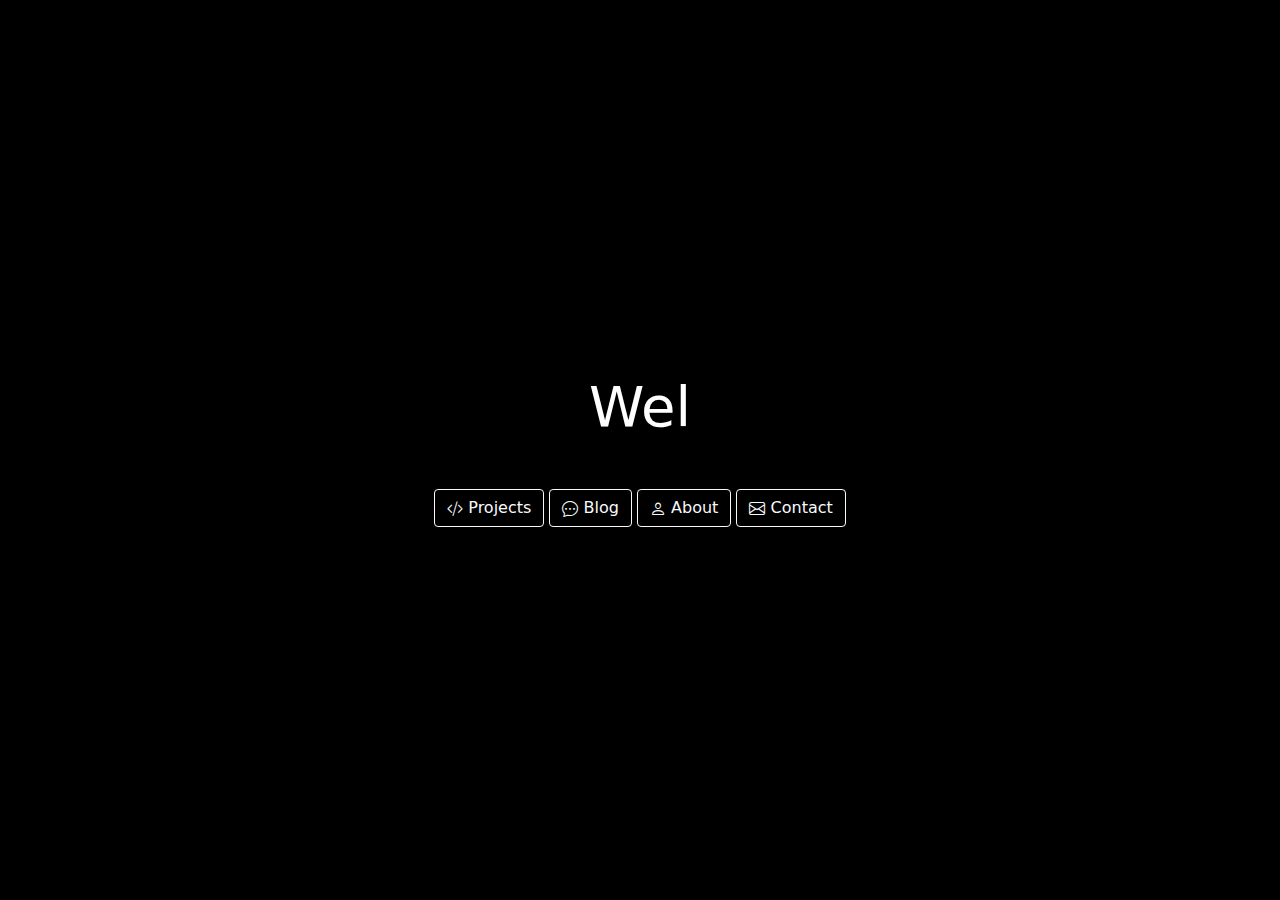
<file: index.html>
<html>
	<head>
		<title> Roy Perez </title>
		<link rel="icon" href="assets/favicon.png"/>

		<!-- Reuired meta tags -->
		<meta charset="utf-8">
		<meta name="viewport" content="width=device-width, initial-scale=1">

		<!-- CSS Style Sheet-->
		<link href='styles/stylesheet.css' rel="stylesheet">
		
		<!-- Bootstrap CSS -->
		<link rel="stylesheet" href="styles/bootstrap.min.css">
		<link rel="stylesheet" href="styles/bootstrap-icons.css">
	</head>
	<body>
		<!-- Background Color-->
		<div class="background-color">
		<!--Landing Page-->
		<div class="position-relative text-white container text-center h-100 d-flex flex-column justify-content-center">
			<h1 class="display-4 mb-5 mt-5 mx-5" id="text"></h1>
			<div class="fade-in mb-5">
				<button class="btn btn-outline-light" type="button" onclick="document.location='projects.html'">
					<i class="bi bi-code-slash"></i> Projects
				</button>
				<button class="btn btn-outline-light"  type="button" onclick="document.location='blog.html'">
					<i class="bi bi-chat-dots"></i> Blog
				</button>
				<button class="btn btn-outline-light"  type="button" onclick="document.location='about.html'">
					<i class="bi bi-person"></i> About
				</button>
				<button class="btn btn-outline-light"  type="button" onclick="document.location='contact.html'">
					<i class="bi bi-envelope"></i> Contact
				</button>
			</div>
		</div>
		</div>
		<!-- Bootstrap Bundle with Popper -->
		<script src="scripts/bootstrap.bundle.min.js"></script>
		<script src="scripts/textWriter.js"></script>
	</body>
</html>
</file>
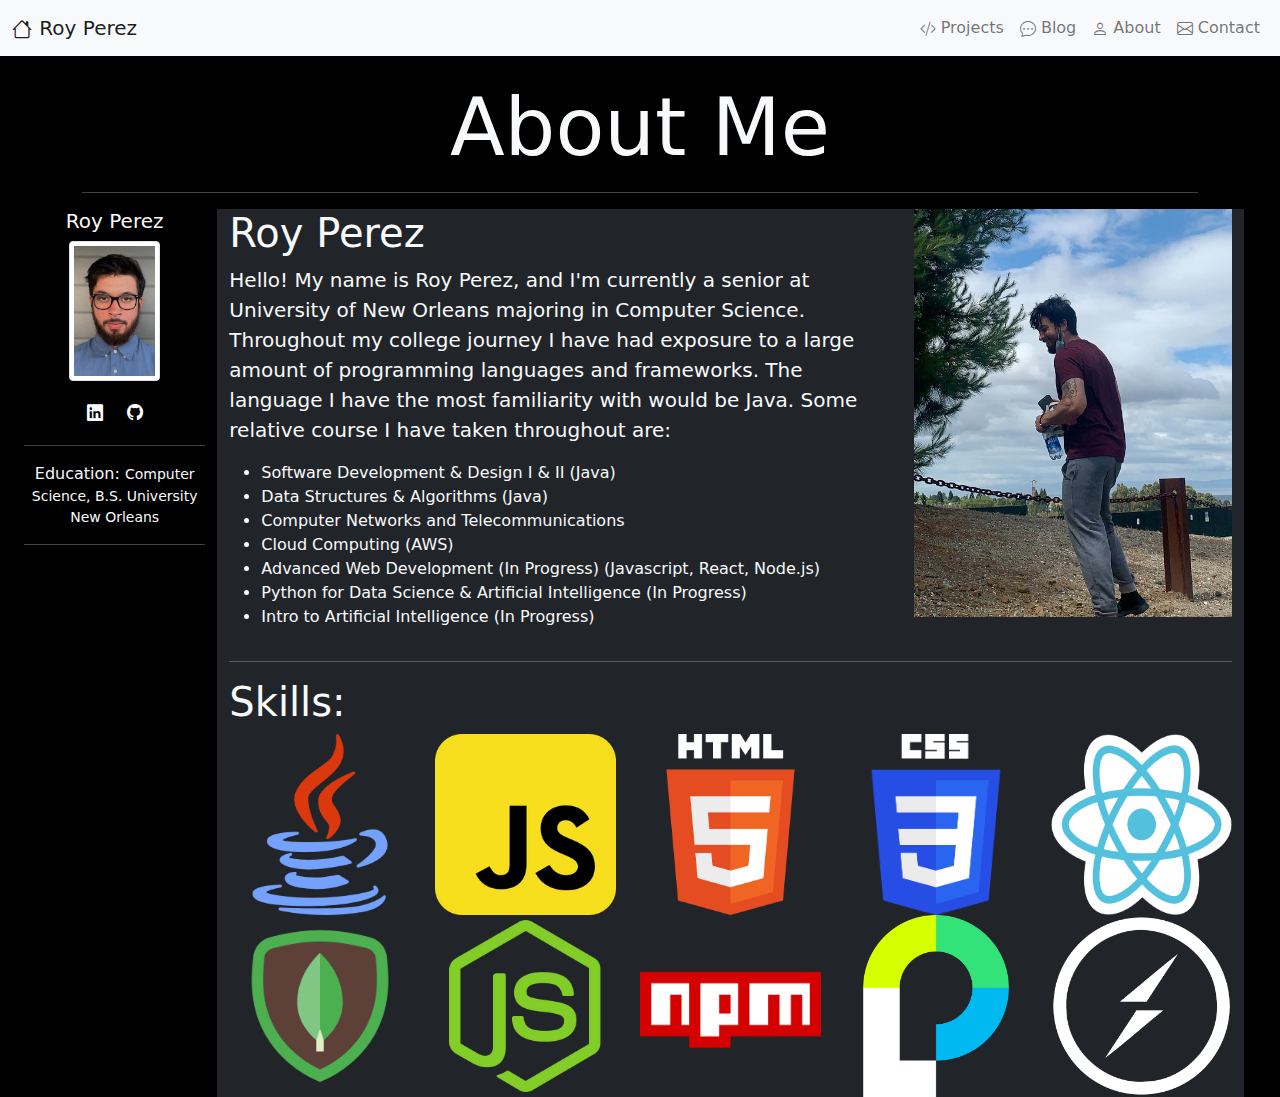
<file: about.html>
<html>
	<head>
		<title>Roy Perez</title>
		<link rel="icon" href="assets/favicon.png"/>
		
		<!-- Required meta tags -->
		<meta charset="utf-8">
		<meta name="viewport" content="width=device-width", initial-scale=1">
		
		<!--Bootstrap CSS -->
		<link rel="stylesheet" href="styles/bootstrap.min.css">
		<link rel="stylesheet" href="styles/bootstrap-icons.css">

		<!-- Custom CSS -->
		<link rel="stylesheet" href="styles/stylesheet.css">
	</head>
	<body class='background-color text-light'>
			
			<!-- Navbar -->
			<nav class="navbar navbar-expand-md navbar-light bg-light container-fluid">
				<a class="navbar-brand" href="index.html">
					<i class="bi bi-house"></i> Roy Perez
				</a>
				<button class="navbar-toggler" data-bs-toggle="collapse" data-bs-target="#navbar-options">
					<i class="navbar-toggler-icon"></i>
				</button>
				<div class="collapse navbar-collapse" id="navbar-options">
				<ul class="navbar-nav ms-auto">
					<li class="nav-item">
						<a class="nav-link" href="projects.html">
							<i class="bi bi-code-slash"></i> Projects
						</a>
					</li>
					<li class="nav-item">
						<a class="nav-link" href="blog.html">
							<i class="bi bi-chat-dots"></i> Blog
						</a>
					</li>
					<li class="nav-item">
						<a class="nav-link" href="about.html">
							<i class="bi bi-person"></i> About
						</a>
					</li>
					<li class="nav-item">
						<a class="nav-link" href="contact.html">
							<i class="bi bi-envelope"></i> Contact
						</a>
					</li>
				</ul>
			</div>
			</nav>
			
			<!-- 'About' Heading -->
			<div class='container text-center'>
				<h1 class='display-1 mt-4 shadow-lg'>About Me</h1>
				<hr>
			</div>
			
			<!-- About Me: using Grid & Flex -->
			<div class='container-fluid text-light row'>
			
				<!-- Column 1: Social links & Education -->
				<div class="text-center col-md-2">
					<h4 class="lead"> Roy Perez </h4>
					<img class='img-thumbnail rounder-circle w-50' src="assets/profile-picture.jpg">
					<div class="d-flex justify-content-center gap-4 m-4">
						<a href='https://www.linkedin.com/in/perezroyjr/' class='text-white'><i class="bi bi-linkedin"></i></a>
						<a href='https://github.com/perezroyjr' class='text-white'><i class="bi bi-github"></i></a>
					</div>
					<hr>
					<div class="d-flex row row-cols-1">
						<span> Education: <span>
						<small> Computer Science, B.S. </small>
						<small> University New Orleans </small>
					</div>
					<hr>
				</div>
				
				<!-- Column 2: Name & Skills -->
				<div class='bg-dark col-md-10'>
					<!-- Row 1: Name & Image -->
					<div class="row">
						<div class='col-md-8 col-12'>
							<h1>Roy Perez</h1>
							<p class="lead"> Hello! My name is Roy Perez, and I'm currently a senior at University of New Orleans majoring in Computer Science. Throughout my college journey I have had exposure to a large amount of programming languages and frameworks. The language I have the most familiarity with would be Java.
							Some relative course I have taken throughout are:
							<ul>
								<li>Software Development & Design I & II (Java)</li>
								<li>Data Structures & Algorithms (Java)</li>
								<li>Computer Networks and Telecommunications</li>
								<li>Cloud Computing (AWS)</li>
								<li>Advanced Web Development (In Progress) (Javascript, React, Node.js)</li>
								<li>Python for Data Science & Artificial Intelligence (In Progress)</li>
								<li>Intro to Artificial Intelligence (In Progress)</li>
							</ul>

							</p>
						</div>
						<div class='col-md-4 d-md-block d-none'>
							<img class='img-fluid about-img' src='assets/me_50.jpg' >
						</div>
					<div>
					<!-- Row 2: Skills -->
					<hr>
					<h2 class='display-6'>Skills:</h2>
					<div class="d-sm-inline-flex row row-cols-5">
						<img src='assets/icon-java.png'>
						<img src='assets/icon-js.png'>
						<img src='assets/icon-html5.png'>
						<img src='assets/icon-css3.png'>
						<img src='assets/icon-react.png'>
						<img src='assets/icon-mongodb.png'>
						<img src='assets/icon-node.webp'>
						<img src='assets/icon-npm.png'>
						<img src='assets/icon-passport.png'>
						<img src='assets/icon-socketio.png'>
					</div>
				</div>
				</div>
			<!-- Bootstrap  Bundle with Popper -->
			<script src="scripts/bootstrap.bundle.min.js"></script>
	</body>
</html>
</file>
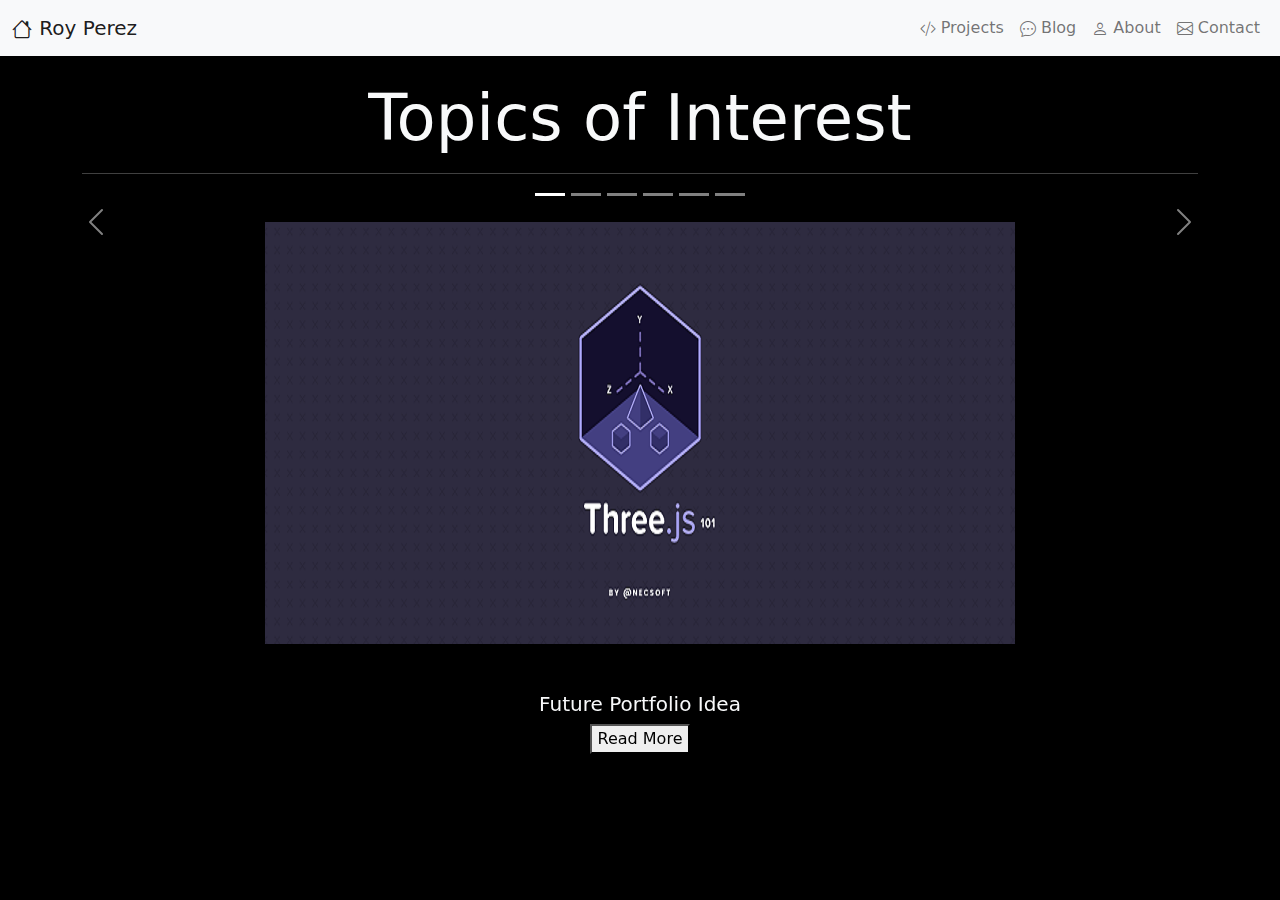
<file: blog.html>
<html>
	<head>
		<title>Roy Perez</title>
		<link rel="icon" href="assets/favicon.png" />
		
		<!-- Required meta tags -->
		<meta charset="utf-8">
		<meta name="viewport" content="width=device-width, initial-scale=1">
		
		<!-- Bootstrap CSS -->
		<link rel="stylesheet" href="styles/bootstrap.min.css">
		<link rel="stylesheet" href="styles/bootstrap-icons.css">

		<!-- Custom CSS -->
		<link rel="stylesheet" href="styles/stylesheet.css">

	</head>
	<body class="background-color text-light">
		<!--Navbar-->
			<nav class="navbar navbar-expand-md navbar-light bg-light container-fluid">
				<a class="navbar-brand" href="index.html">
					<i class="bi bi-house"></i> Roy Perez
				</a>
				<button class="navbar-toggler" data-bs-toggle="collapse" data-bs-target="#navbar-options">
					<i class="navbar-toggler-icon"></i>
				</button>
				<div class="collapse navbar-collapse" id="navbar-options">
				<ul class="navbar-nav ms-auto">
					<li class="nav-item">
						<a class="nav-link" href="projects.html">
							<i class="bi bi-code-slash"></i> Projects
						</a>
					</li>
					<li class="nav-item">
						<a class="nav-link" href="blog.html">
							<i class="bi bi-chat-dots"></i> Blog
						</a>
					</li>
					<li class="nav-item">
						<a class="nav-link" href="about.html">
							<i class="bi bi-person"></i> About
						</a>
					</li>
					<li class="nav-item">
						<a class="nav-link" href="contact.html">
							<i class="bi bi-envelope"></i> Contact
						</a>
					</li>
				</ul>
			</div>
			</nav>
		<!--Blog page-->
		<div class="container mt-4 background-color">
			<h1 class="display-3 text-center">Topics of Interest </h1>
			<hr class="mb-5">
		</div>
		
		<!--Carousel -->
		<div id="blog-carousel" class="carousel slide" data-bs-ride="carousel" data-bs-interval="5000">
			<!-- Carousel Menu -->
			<ol class="carousel-indicators">
				<li data-bs-target="#blog-carousel" data-bs-slide-to="0" class="active"></li>
				<li data-bs-target="#blog-carousel" data-bs-slide-to="1"></li>
				<li data-bs-target="#blog-carousel" data-bs-slide-to="2"></li>
				<li data-bs-target="#blog-carousel" data-bs-slide-to="3"></li>
				<li data-bs-target="#blog-carousel" data-bs-slide-to="4"></li>
				<li data-bs-target="#blog-carousel" data-bs-slide-to="5"></li>

			</ol>
			<!-- Carousel Body-->
			<div class="carousel-outer text-center">
				<!-- Slide 1-->
				<div id="slide-1" class="carousel-item active">
					<img class="img-fluid mb-5" src="assets/threejs.png">
					<div class=""> 
						<h5> Future Portfolio Idea </h5>
						<button onclick="document.location='articles/article-01.html'"> Read More </button>
					</div>
				</div>
				<!-- Slide 2 -->
				<div id="slide-2" class="carousel-item">
					<img class="img-fluid mb-5" src="assets/aws-boto.png">
					<div class="">
						<h5>The Mission Impossible</h5>
						<button onclick="document.location='articles/article-02.html'">Read More</button>
					</div>
				</div>
				<!-- Slide 3 -->
				<div id="slide-3" class="carousel-item">
					<img class="img-fluid mb-5" src="assets/space-invaders.jpg">
					<div class="">
						<h5>Coding Space Invaders</h5>
						<button onclick="document.location='articles/article-03.html'">Read More</button>
					</div>
				</div>
				<!-- Slide 4 -->
				<div id="slide-4" class="carousel-item">
					<img class="img-fluid mb-5" src="assets/whiteboard.jpg">
					<div class="">
						<h5>Whiteboard.io</h5>
						<button onclick="document.location='articles/article-04.html'">Read More</button>
					</div>
				</div>
				<!-- Slide 5 -->
				<div id="slide-5" class="carousel-item">
					<img class="img-fluid mb-5" src="assets/SiteDemo.png">
					<div class="">
						<h5>Whiteboard.io Specs</h5>
						<button onclick="document.location='articles/article-05.html'">Read More</button>
					</div>
				</div>

							<!-- Slide 6 -->
				<div id="slide-6" class="carousel-item">
					<img class="img-fluid mb-5" src="assets/cc.png">
					<div class="">
						<h5>Coding Contests Tracker</h5>
						<button onclick="document.location='articles/article-06.html'">Read More</button>
					</div>
				</div>

				<div>
					<!-- Carousel Controls --> 
					<a class="carousel-control-prev" href="#blog-carousel" role="button" data-bs-slide="prev">
						<i class="carousel-control-prev-icon"></i>
					</a>
					<a class="carousel-control-next" href="#blog-carousel" role="button" data-bs-slide="next">
						<i class="carousel-control-next-icon"></i>
					</a>
				</div>
			</div>

			</div>

		
		
		<!--Bootstrap Bundle with Popper -->
		<script src="scripts/bootstrap.bundle.min.js"></script>
		
	</body>
</html>
</file>
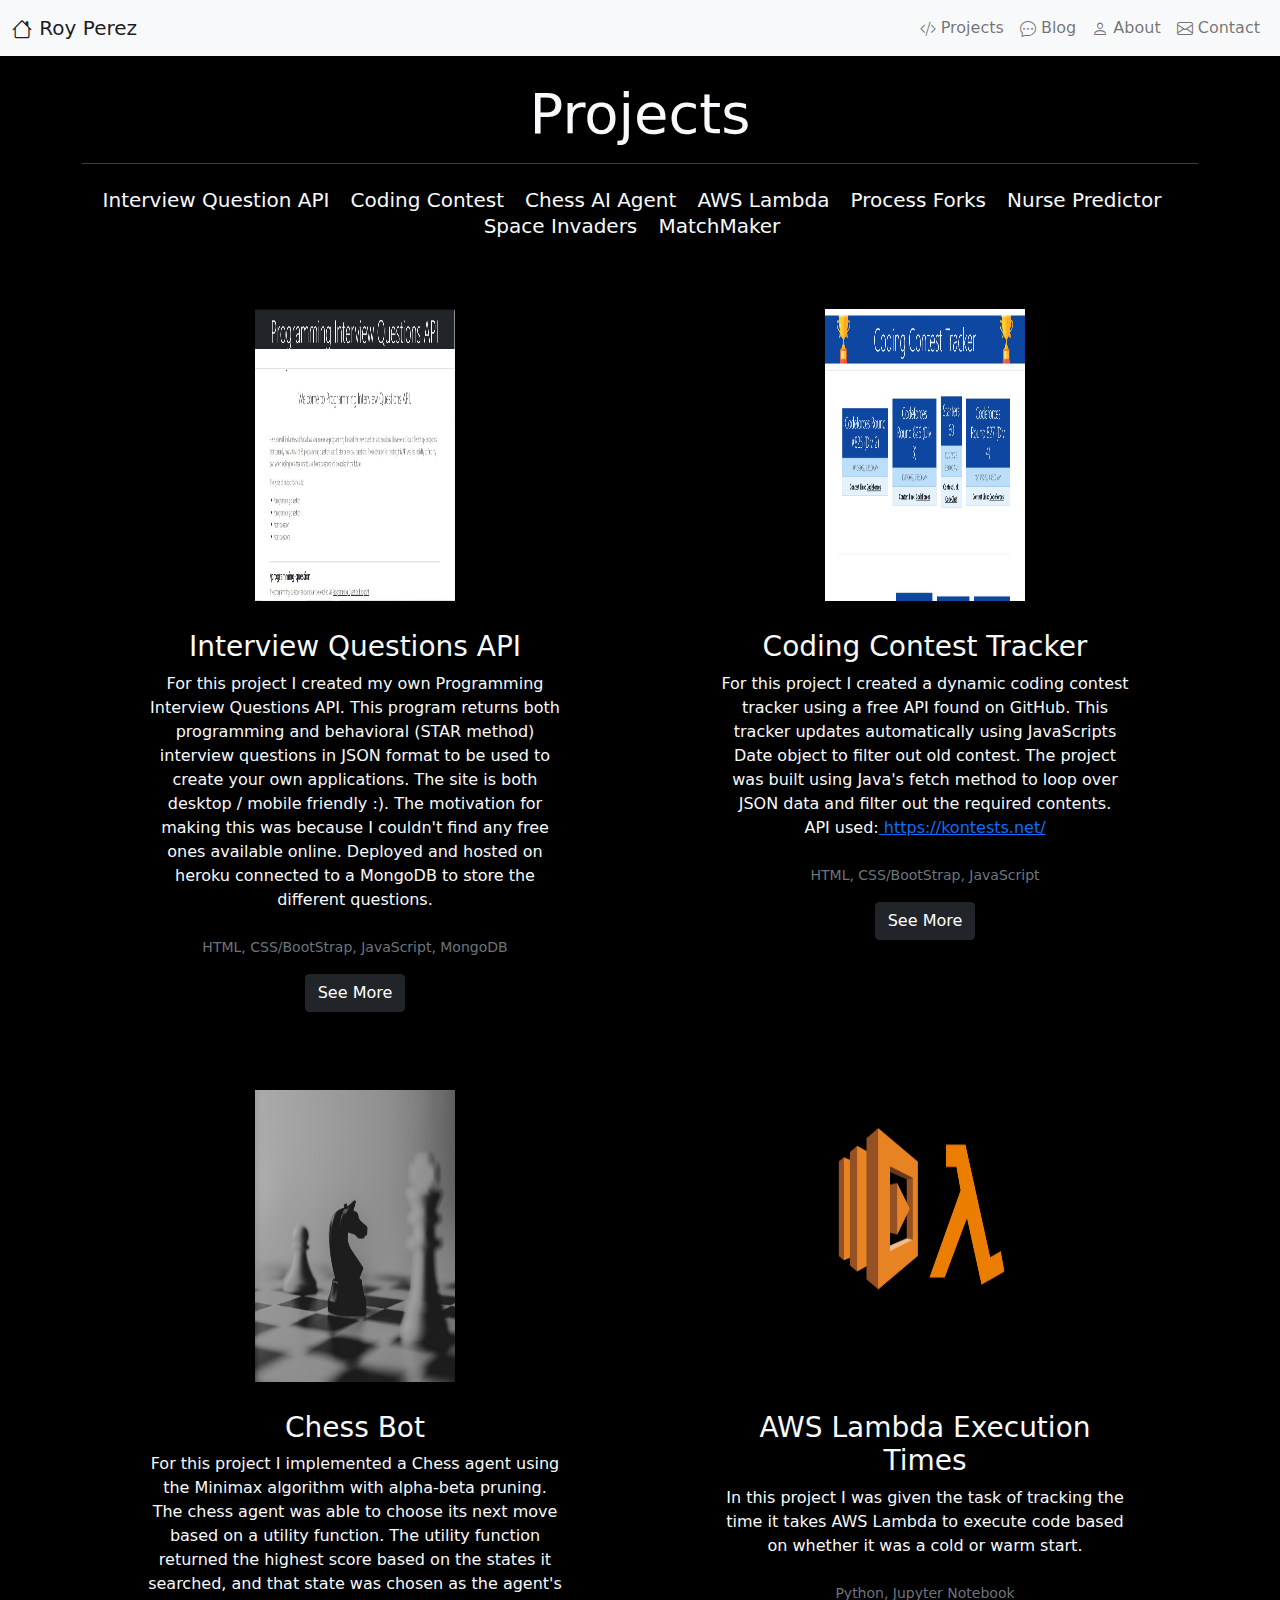
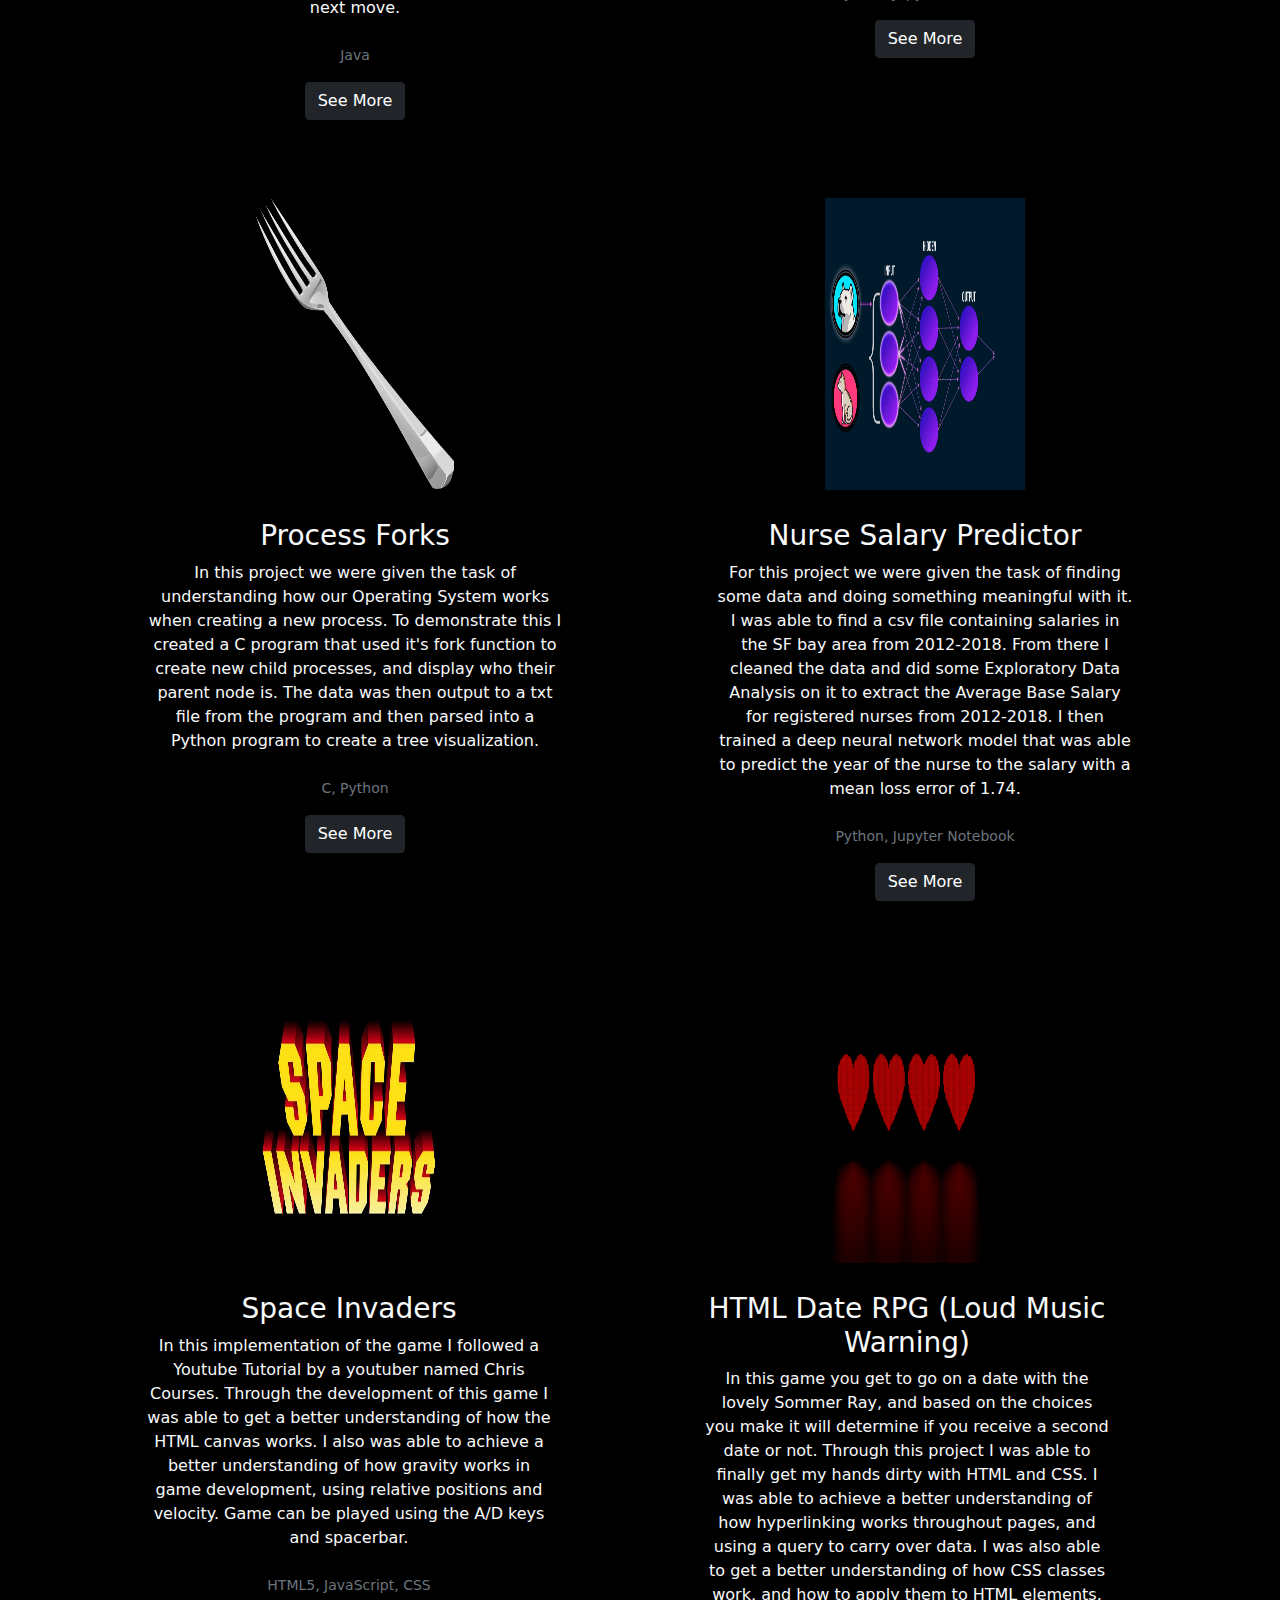
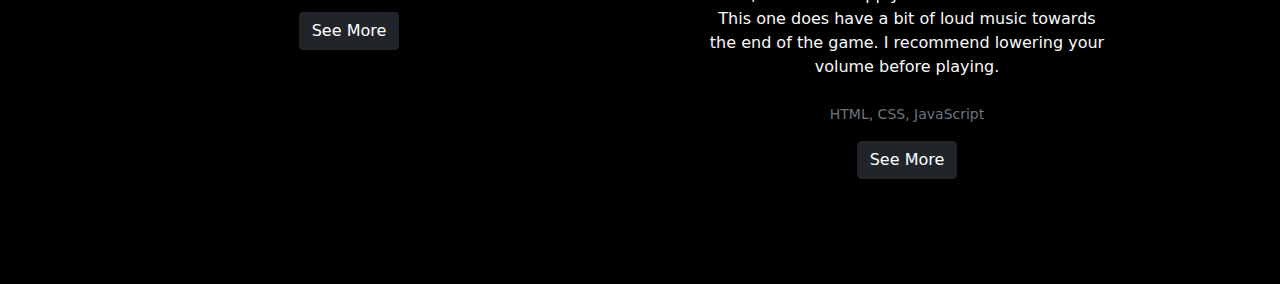
<file: projects.html>
<html>
	<head>
		<title>Roy Perez</title>
		<link rel="icon" href="assets/favicon.png" />
		
		<!-- Required meta tags -->
		<meta charset="utf-8"/>
		<meta name="viewport" content="width=device-width, initial-scale=1">
		
		<!-- Bootstrap CSS -->
		<link rel="stylesheet" href="styles/bootstrap.min.css">
		<link rel="stylesheet" href="styles/bootstrap-icons.css">

		<!-- Custom CSS -->
		<link rel="stylesheet" href="styles/stylesheet.css">

	</head>
	<body class="background-color text-light">
		<!-- Navbar -->
			<nav class="navbar navbar-expand-md navbar-light bg-light container-fluid">
				<a class="navbar-brand" href="index.html">
					<i class="bi bi-house"></i> Roy Perez
				</a>
				<button class="navbar-toggler" data-bs-toggle="collapse" data-bs-target="#navbar-options">
					<i class="navbar-toggler-icon"></i>
				</button>
				<div class="collapse navbar-collapse" id="navbar-options">
				<ul class="navbar-nav ms-auto">
					<li class="nav-item">
						<a class="nav-link" href="projects.html">
							<i class="bi bi-code-slash"></i> Projects
						</a>
					</li>
					<li class="nav-item">
						<a class="nav-link" href="blog.html">
							<i class="bi bi-chat-dots"></i> Blog
						</a>
					</li>
					<li class="nav-item">
						<a class="nav-link" href="about.html">
							<i class="bi bi-person"></i> About
						</a>
					</li>
					<li class="nav-item">
						<a class="nav-link" href="contact.html">
							<i class="bi bi-envelope"></i> Contact
						</a>
					</li>
				</ul>
			</div>
			</nav>
		
		<!-- Coding Projects Portfolio-->
		<div class="container text-center">
			<h3 class="display-4 mt-4 shadow-lg">Projects</h3>
			<hr>

		<!-- Projects NavBar -->
		<div class="container">
  			<nav class="bg-black navbar navbar-expand-sm navbar-light text-light justify-content-center">
   				 <div class="justify-content-center">
   				 	<a class="navbar-brand mb-2 h1 text-light" href="#PIQ">Interview Question API</a>
   				 	<a class="navbar-brand mb-2 h1 text-light" href="#CC">Coding Contest</a>
      				<a class="navbar-brand mb-2 h1 text-light" href="#chess">Chess AI Agent</a>
      				<a class="navbar-brand mb-2 h1 text-light" href="#aws">AWS Lambda</a>
      				<a class="navbar-brand mb-2 h1 text-light" href="#fork">Process Forks</a>
      				<a class="navbar-brand mb-2 h1 text-light" href="#fork">Nurse Predictor</a>
      				<a class="navbar-brand mb-2 h1 text-light" href="#space">Space Invaders</a>
      				<a class="navbar-brand mb-2 h1 text-light" href="#match">MatchMaker</a>

   				 </div>
  				</nav>
		</div>

			
			<!-- START: Card Group -->
			<div class="card-group gap-2">
			
			<!-- START: Card 0 -->
			<div class="row">
					<div class="col">
					<div class="card text-center background-color mt-5 mx-5">
					
					<!-- Card Header -->
					<a id="PIQ">
					<div class="card-header">
						<img class="img-thumbnail img-fluid mx-auto card-img" src="assets/interviewAPI.JPG">
					</div>
					</a>
					<!-- Card Body -->
					<div class="card-body">
					
						<h3 class="card-title"> Interview Questions API </h3>
						<p class="card-text">
							For this project I created my own Programming Interview Questions API. This program returns both programming and behavioral (STAR method) interview questions in JSON format to be used to create your own applications. The site is both desktop / mobile friendly :). The motivation for making this was because I couldn't find any free ones available online. Deployed and hosted on heroku connected to a MongoDB to store the different questions.
						</p>	
					</div>
					<!-- Card Footer -->
					<div class="card-footer">
						<small class="text-muted"> HTML, CSS/BootStrap, JavaScript, MongoDB </small><br>
						<a href="https://programming-interview.herokuapp.com/" class="btn btn-dark mt-3 text-center" role="button">See More</a>
					</div>
					
					</div>
					</div>
					<!-- End:Card 0 -->

				<!--START:Card 0/1 -->
					<div class="col">
					<div class="card background-color text-center mt-5 mx-5">
					<!-- Card Header -->
					<a id="CC">
					<div class="card-header">
						<img class="img-thumbnail img-fluid mx-auto card-img" src="assets/Contest.JPG">
					</div>
					</a>
					<!-- Card Body -->
					<div class="card-body">
						<h3 class="card-title"> Coding Contest Tracker </h3>
						<p class="card-text">
							For this project I created a dynamic coding contest tracker using a free API found on GitHub. This tracker updates automatically using JavaScripts Date object to filter out old contest. The project was built using Java's fetch method to loop over JSON data and filter out the required contents.<br>API used:<a href="https://kontests.net/"> https://kontests.net/</a>
						</p>
					</div>
					<!-- Card Footer -->
					<div class="card-footer">
						<small class="text-muted"> HTML, CSS/BootStrap, JavaScript</small><br>
						<a href="https://perezroyjr.github.io/Code-Contests/" class="btn btn-dark mt-3 text-center" role="button">See More</a>
					</div>
					<!--END:Card 0/1 -->
					</div>
					</div>
			</div>

				<!-- START: Card 1 -->
			<div class="row">
					<div class="col">
					<div class="card text-center background-color mt-5 mx-5">
					
					<!-- Card Header -->
					<a id="chess">
					<div class="card-header">
						<img class="img-thumbnail img-fluid mx-auto card-img" src="assets/chess.jpg">
					</div>
					</a>
					<!-- Card Body -->
					<div class="card-body">
					
						<h3 class="card-title"> Chess Bot </h3>
						<p class="card-text">
							For this project I implemented a Chess agent using the Minimax algorithm
							with alpha-beta pruning. The chess agent was able to choose its next move based on a utility function. The utility function returned the highest score based on the states it searched, and that state was chosen as the agent's next move.  
						</p>	
					</div>
					<!-- Card Footer -->
					<div class="card-footer">
						<small class="text-muted"> Java </small><br>
						<a href="https://github.com/perezroyjr/ChessBot" class="btn btn-dark mt-3 text-center" role="button">See More</a>
					</div>
					
					</div>
					</div>
					<!-- End:Card 1 -->
					
					<!--START:Card 2 -->
					<div class="col">
					<div class="card background-color text-center mt-5 mx-5">
					<!-- Card Header -->
					<a id="aws">
					<div class="card-header">
						<img class="img-thumbnail img-fluid mx-auto card-img" src="assets/aws.png">
					</div>
					</a>
					<!-- Card Body -->
					<div class="card-body">
						<h3 class="card-title"> AWS Lambda Execution Times </h3>
						<p class="card-text">
							In this project I was given the task of tracking the time it takes AWS Lambda to execute code based on whether it was a cold or warm start. 
						</p>
					</div>
					<!-- Card Footer -->
					<div class="card-footer">
						<small class="text-muted"> Python, Jupyter Notebook</small><br>
						<button class="btn btn-dark mt-3"> See More </button>
					</div>
					<!--END:Card 2 -->
					</div>
					</div>
			</div>

				<!--START:Card 3 -->
				<div class="row mb-5">
					<div class="col">
					<div class="card background-color text-center mt-5 mx-5">
					<!-- Card Header -->
					<a id="fork">
					<div class="card-header">
						<img class="img-thumbnail card-img" src="assets/fork-hi.png">
					</div>
					</a>
					<!-- Card Body -->
					<div class="card-body">
						<h3 class="card-title"> Process Forks </h3>
						<p class="card-text">
							In this project we were given the task of understanding how our Operating System works when creating a new process. To demonstrate this I created a C program that used it's fork function to create new child processes, and display who their parent node is. The data was then output to a txt file from the program and then parsed into a Python program to create a tree visualization.  
						</p>
					</div>
					<!-- Card Footer -->
					<div class="card-footer">
						<small class="text-muted"> C, Python </small><br>
						<button class="btn btn-dark mt-3"> See More </button>
					</div>
					</div>
					</div>
					<!--END:Card 3 -->
					
				
				<!--START:Card 4 -->

				<div class="col">
					<div class="card background-color text-center mt-5 mx-5">
					<!-- Card Header -->
					<a id="Nurse">
					<div class="card-header">
						<img class="img-thumbnail card-img" src="assets/neural.gif">
					</div>
					</a>
					<!-- Card Body -->
					<div class="card-body">
						<h3 class="card-title"> Nurse Salary Predictor</h3>
						<p class="card-text">
							For this project we were given the task of finding some data and doing something meaningful with it. I was able to find a csv file containing salaries in the SF bay area from 2012-2018. From there I cleaned the data and did some Exploratory Data Analysis on it to extract the Average Base Salary for registered nurses from 2012-2018. I then trained a deep neural network model that was able to predict the year of the nurse to the salary with a mean loss error of 1.74.
						</p>
					</div>
					<!-- Card Footer -->
					<div class="card-footer">
						<small class="text-muted"> Python, Jupyter Notebook </small><br>
						<a href="https://github.com/perezroyjr/NurseSalaryPredictor" class="btn btn-dark mt-3 text-center" role="button">See More</a>
					</div>
					<!--END:Card 4 -->
					</div>
				</div>

				<!--START:Card 5 -->
				<div class="row mb-5">
					<div class="col">
					<div class="card background-color text-center mt-5 mx-5">
					<!-- Card Header -->
					<a id="space">
					<div class="card-header">
						<img class="img-thumbnail card-img" src="assets/space-invaders.jpg">
					</div>
					</a>
					<!-- Card Body -->
					<div class="card-body">
						<h3 class="card-title"> Space Invaders </h3>
						<p class="card-text">
							In this implementation of the game I followed a Youtube Tutorial by a youtuber named Chris Courses. Through the development of this game I was able to get a better understanding of how the HTML canvas works. I also was able to achieve a better understanding of how gravity works in game development, using relative positions and velocity. Game can be played using the A/D keys and spacerbar.
						</p>
					</div>
					<!-- Card Footer -->
					<div class="card-footer">
						<small class="text-muted"> HTML5, JavaScript, CSS </small><br>
						<a href="https://perezroyjr.github.io/space_invaders" class="btn btn-dark mt-3 text-center" role="button">See More</a>
					</div>
					</div>
					</div>
					<!--END:Card 5 -->

				<!--START:Card 6 -->

				<div class="col">
					<div class="card background-color text-center mt-5 mx-5">
					<!-- Card Header -->
					<a id="match">
					<div class="card-header">
						<img class="img-thumbnail card-img" src="assets/heart_gif.gif">
					</div>
					</a>
					<!-- Card Body -->
					<div class="card-body">
						<h3 class="card-title">HTML Date RPG (Loud Music Warning)</h3>
						<p class="card-text">
							In this game you get to go on a date with the lovely Sommer Ray, and based on the choices you make it will determine if you receive a second date or not. Through this project I was able to finally get my hands dirty with HTML and CSS. I was able to achieve a better understanding of how hyperlinking works throughout pages, and using a query to carry over data. I was also able to get a better understanding of how CSS classes work, and how to apply them to HTML elements. This one does have a bit of loud music towards the end of the game. I recommend lowering your volume before playing.  
						</p>
					</div>
					<!-- Card Footer -->
					<div class="card-footer">
						<small class="text-muted"> HTML, CSS, JavaScript </small><br>
						<a href="https://perezroyjr.github.io/MatchMaker/intro.html" class="btn btn-dark mt-3 text-center" role="button">See More</a>
					</div>
					<!--END:Card 6 -->
					</div>
				</div>

				<!--END:Card Group -->
			</div>


			<!-- Bootstrap Bundle with Popper -->
			<script src="scripts/bootstrap.bundle.min.js"></script>
	</body>
</html>
</file>
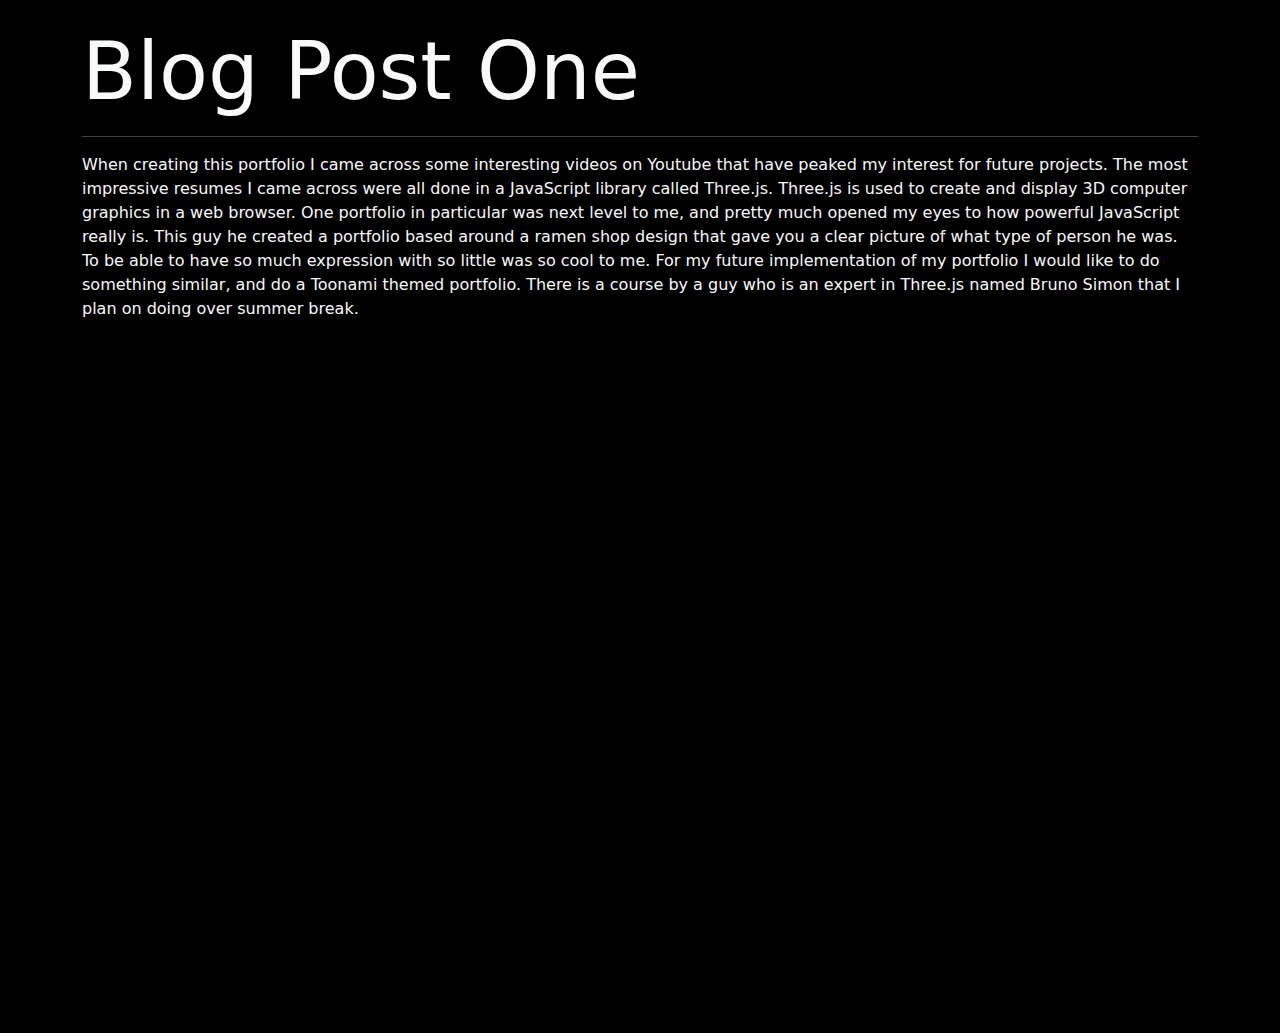
<file: articles/article-01.html>
<html>
    <head>
        <link rel="icon" href="../assets/icon.png">
        <title>Roy Perez</title>
        <!-- Required meta tags -->
        <meta charset="utf-8">
        <meta name="viewport" content="width=device-width, initial-scale=1">

        <!-- Bootstrap CSS -->
        <link rel="stylesheet" href="../styles/bootstrap.min.css">
        <link rel="stylesheet" href="../styles/bootstrap-icons.css">

        <!--Custom CSS-->
        <link rel="stylesheet" href="../styles/stylesheet.css">
    </head>
    <body class="background-color">

        <div class='container mb-5'>
            <h1 class='display-1 mt-4 text-light'> Blog Post One </h1>
            <hr>
            <p>
            <article class="text-light">
              When creating this portfolio I came across some interesting videos on Youtube that have peaked my interest for future projects. The most impressive resumes I came across were all done in a JavaScript library called Three.js. Three.js is used to create and display 3D computer graphics in a web browser. One portfolio in particular was next level to me, and pretty much opened my eyes to how powerful JavaScript really is. This guy he created a portfolio based around a ramen shop design that gave you a clear picture of what type of person he was. To be able to have so much expression with so little was so cool to me. For my future implementation of my portfolio I would like to do something similar, and do a Toonami themed portfolio. There is a course by a guy who is an expert in Three.js named Bruno Simon that I plan on doing over summer break.   
            </article>
            </p>
        </div>
        <div class="embed-responsive embed-responsive-16by9 text-center h-25">
            <iframe width="1180" height="664" src="https://www.youtube.com/embed/H60ByFADAfs?t=518" title="YouTube video player" frameborder="0" allow="accelerometer; autoplay; clipboard-write; encrypted-media; gyroscope; picture-in-picture" allowfullscreen></iframe>
         </div>
       

        <!--  Bootstrap Bundle with Popper -->
        <script src="../scripts/bootstrap.bundle.min.js"></script>
    </body>

</html>
</file>
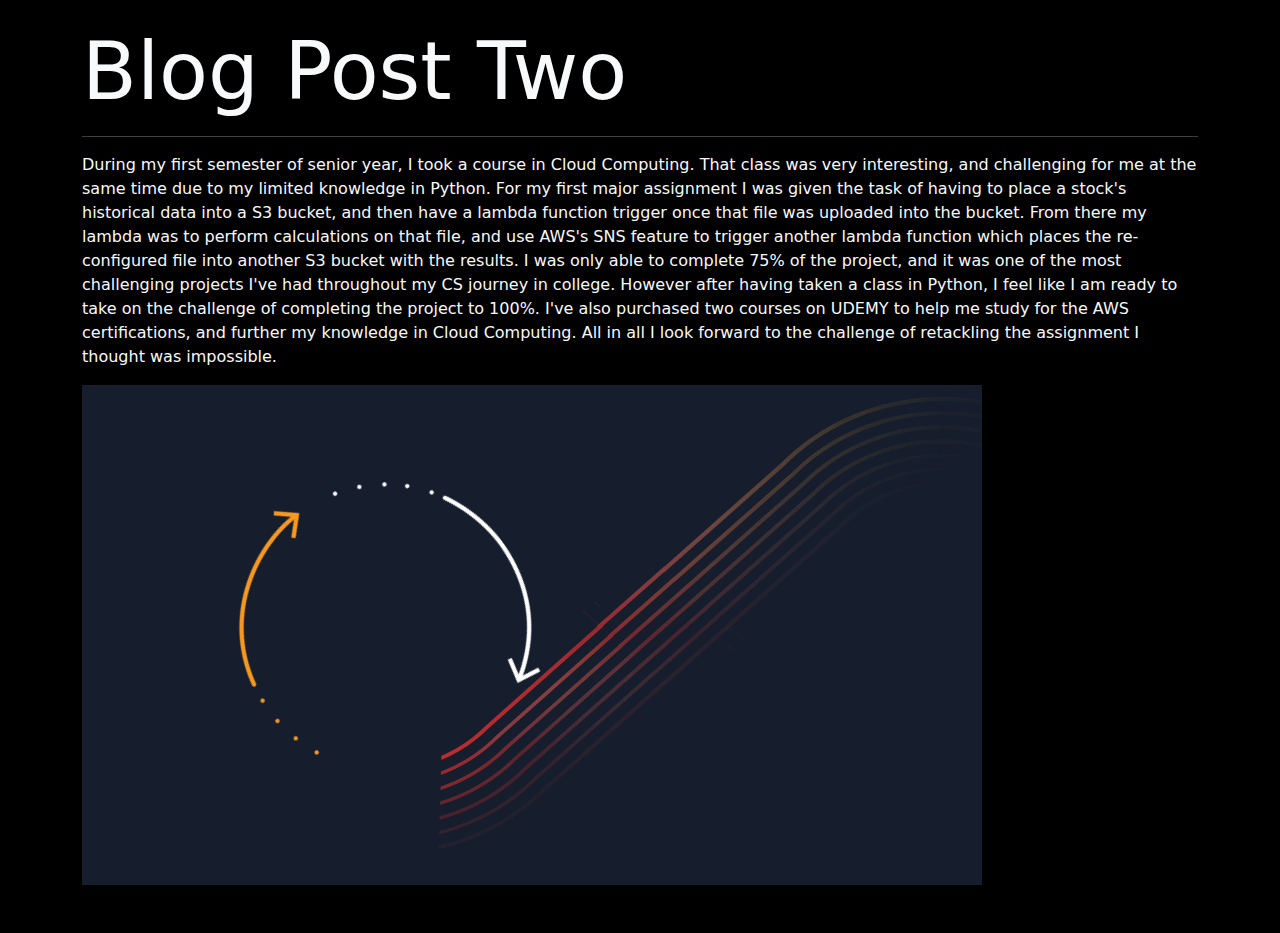
<file: articles/article-02.html>
<html>
    <head>
        <link rel="icon" href="../assets/icon.png">
        <title>Roy Perez</title>
        <!-- Required meta tags -->
        <meta charset="utf-8">
        <meta name="viewport" content="width=device-width, initial-scale=1">

        <!-- Bootstrap CSS -->
        <link rel="stylesheet" href="../styles/bootstrap.min.css">
        <link rel="stylesheet" href="../styles/bootstrap-icons.css">

        <!--Custom CSS-->
        <link rel="stylesheet" href="../styles/stylesheet.css">
    </head>
    <body class="background-color">

        <div class='container mb-5'>
            <h1 class='display-1 mt-4 text-light'> Blog Post Two </h1>
            <hr>
            <p>
            <article class="text-light">
              During my first semester of senior year, I took a course in Cloud Computing. That class was very interesting, and challenging for me at the same time due to my limited knowledge in Python. For my first major assignment I was given the task of having to place a stock's historical data into a S3 bucket, and then have a lambda function trigger once that file was uploaded into the bucket. From there my lambda was to perform calculations on that file, and use AWS's SNS feature to trigger another lambda function which places the re-configured file into another S3 bucket with the results. I was only able to complete 75% of the project, and it was one of the most challenging projects I've had throughout my CS journey in college. However after having taken a class in Python, I feel like I am ready to take on the challenge of completing the project to 100%. I've also purchased two courses on UDEMY to help me study for the AWS certifications, and further my knowledge in Cloud Computing. All in all I look forward to the challenge of retackling the assignment I thought was impossible.
            </article>
            </p>
            <img class="img-fluid" src="../assets/aws-gif.gif">
        </div>
       

        <!--  Bootstrap Bundle with Popper -->
        <script src="../scripts/bootstrap.bundle.min.js"></script>
    </body>

</html>
</file>
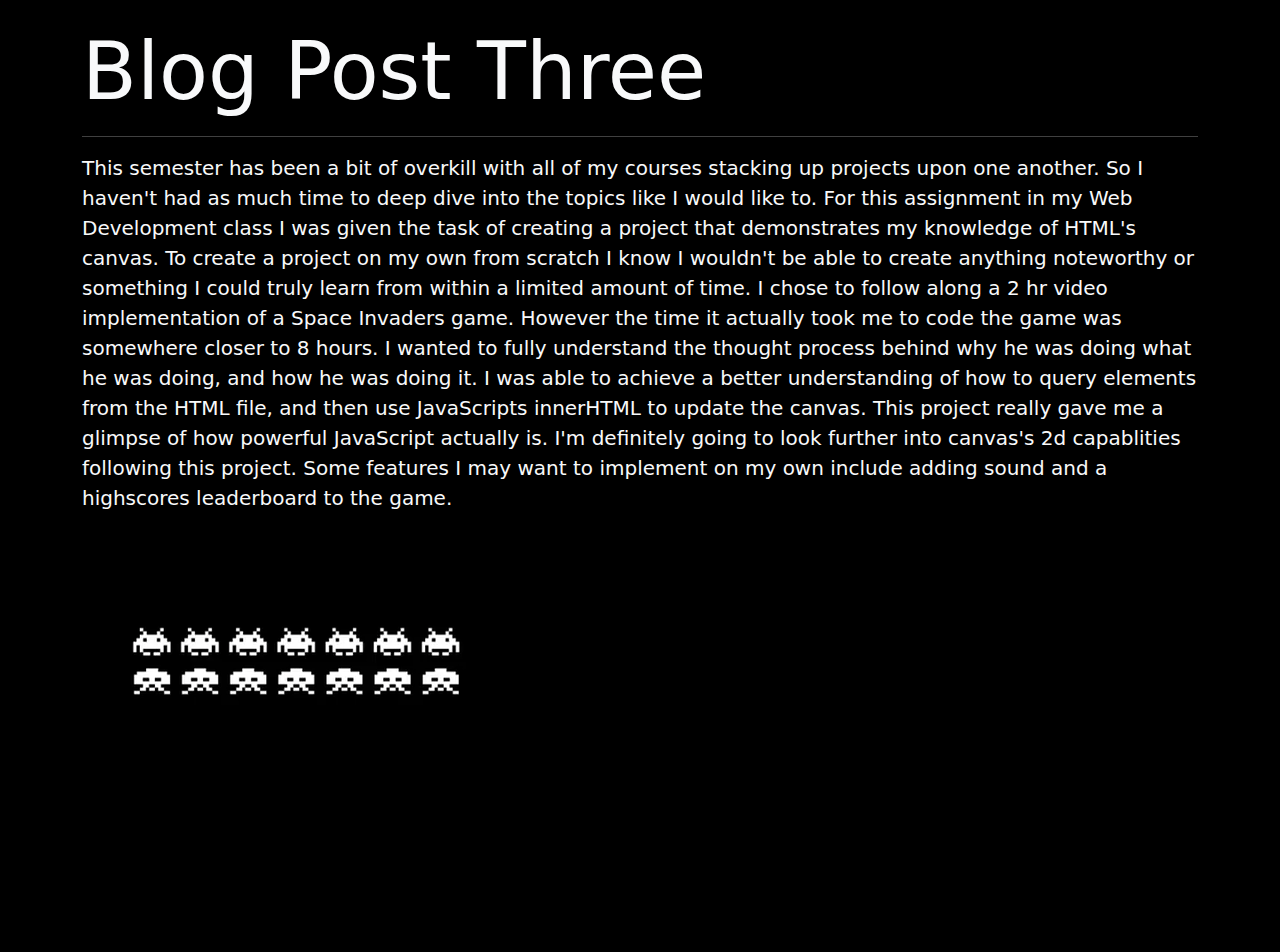
<file: articles/article-03.html>
<html>
    <head>
        <link rel="icon" href="../assets/icon.png">
        <title>Roy Perez</title>
        <!-- Required meta tags -->
        <meta charset="utf-8">
        <meta name="viewport" content="width=device-width, initial-scale=1">

        <!-- Bootstrap CSS -->
        <link rel="stylesheet" href="../styles/bootstrap.min.css">
        <link rel="stylesheet" href="../styles/bootstrap-icons.css">

        <!--Custom CSS-->
        <link rel="stylesheet" href="../styles/stylesheet.css">
    </head>
    <body class="background-color">

        <div class='container mb-5'>
            <h1 class='display-1 mt-4 text-light'> Blog Post Three </h1>
            <hr>
            <p>
            <article class="text-light lead">
              This semester has been a bit of overkill with all of my courses stacking up projects upon one another. So I haven't had as much time to deep dive into the topics like I would like to. For this assignment in my Web Development class I was given the task of creating a project that demonstrates my knowledge of HTML's canvas. To create a project on my own from scratch I know I wouldn't be able to create anything noteworthy or something I could truly learn from within a limited amount of time. I chose to follow along a 2 hr video implementation of a Space Invaders game. However the time it actually took me to code the game was somewhere closer to 8 hours. I wanted to fully understand the thought process behind why he was doing what he was doing, and how he was doing it. I was able to achieve a better understanding of how to query elements from the HTML file, and then use JavaScripts innerHTML to update the canvas. This project really gave me a glimpse of how powerful JavaScript actually is. I'm definitely going to look further into canvas's 2d capablities following this project. Some features I may want to implement on my own include adding sound and a highscores leaderboard to the game.
            </article>
            </p>
            <img class="img-fluid mt-5 " src="../assets/space.gif">
        </div>
       

        <!--  Bootstrap Bundle with Popper -->
        <script src="../scripts/bootstrap.bundle.min.js"></script>
    </body>

</html>
</file>
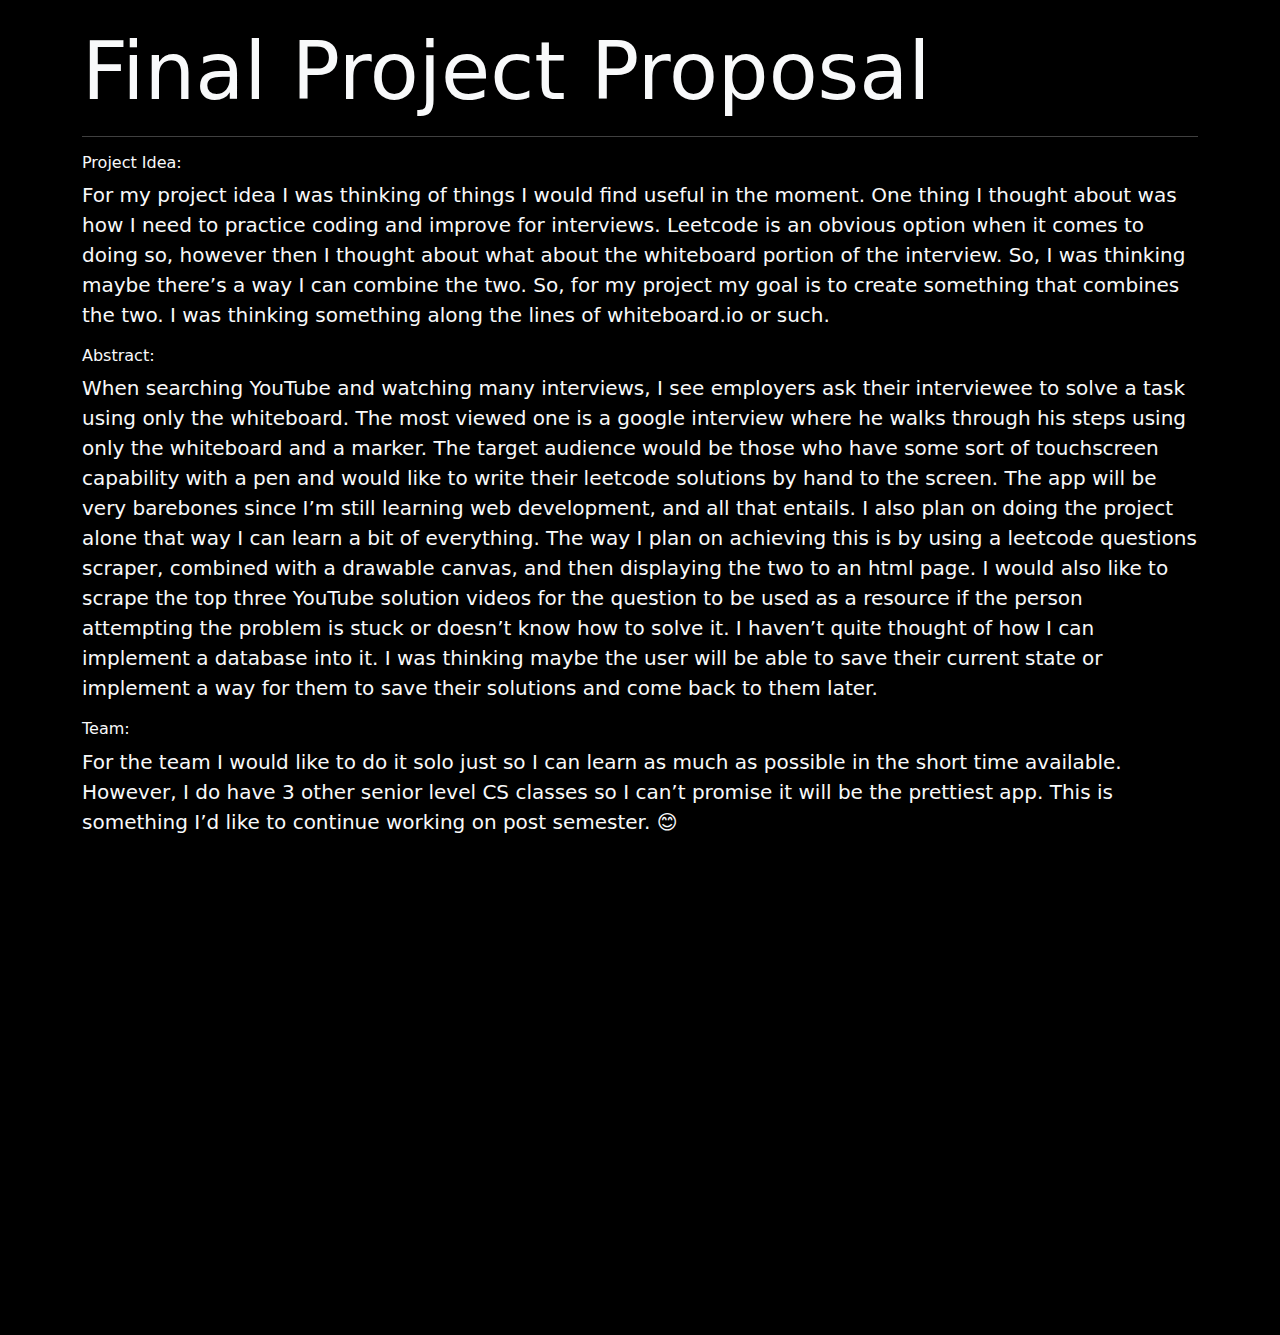
<file: articles/article-04.html>
<html>
    <head>
        <link rel="icon" href="../assets/icon.png">
        <title>Roy Perez</title>
        <!-- Required meta tags -->
        <meta charset="utf-8">
        <meta name="viewport" content="width=device-width, initial-scale=1">

        <!-- Bootstrap CSS -->
        <link rel="stylesheet" href="../styles/bootstrap.min.css">
        <link rel="stylesheet" href="../styles/bootstrap-icons.css">

        <!--Custom CSS-->
        <link rel="stylesheet" href="../styles/stylesheet.css">
    </head>
    <body class="background-color">

        <div class='container mb-5'>
            <h1 class='display-1 mt-4 text-light'> Final Project Proposal </h1>
            <hr>
            <p>
                <article class="text-light lead">
                    <h6>Project Idea:</h6>
                    <p>
                        For my project idea I was thinking of things I would find useful in the moment. One thing I thought about was how I need to practice coding and improve for interviews. Leetcode is an obvious option when it comes to doing so, however then I thought about what about the whiteboard portion of the interview. So, I was thinking maybe there’s a way I can combine the two. So, for my project my goal is to create something that combines the two. I was thinking something along the lines of whiteboard.io or such.
                    </p>
                    <h6>Abstract:</h6>
                    <p>
                        When searching YouTube and watching many interviews, I see employers ask their interviewee to solve a task using only the whiteboard. The most viewed one is a google interview where he walks through his steps using only the whiteboard and a marker. The target audience would be those who have some sort of touchscreen capability with a pen and would like to write their leetcode solutions by hand to the screen. The app will be very barebones since I’m still learning web development, and all that entails. I also plan on doing the project alone that way I can learn a bit of everything. 
                        
                        The way I plan on achieving this is by using a leetcode questions scraper, combined with a drawable canvas, and then displaying the two to an html page. I would also like to scrape the top three YouTube solution videos for the question to be used as a resource if the person attempting the problem is stuck or doesn’t know how to solve it. I haven’t quite thought of how I can implement a database into it. I was thinking maybe the user will be able to save their current state or implement a way for them to save their solutions and come back to them later.    
                    </p>
                    <h6>Team:</h6>
                    <p>
                       For the team I would like to do it solo just so I can learn as much as possible in the short time available. However, I do have 3 other senior level CS classes so I can’t promise it will be the prettiest app. This is something I’d like to continue working on post semester. 😊  
                    </p>
                </article>
            </p>
        </div>
       
       <div class='text-center'>
            <iframe width="750" height="450" src="https://www.youtube.com/embed/XKu_SEDAykw" title="YouTube video player" frameborder="0" allow="accelerometer; autoplay; clipboard-write; encrypted-media; gyroscope; picture-in-picture" allowfullscreen></iframe>
       </div>   

        <!--  Bootstrap Bundle with Popper -->
        <script src="../scripts/bootstrap.bundle.min.js"></script>
    </body>

</html>
</file>
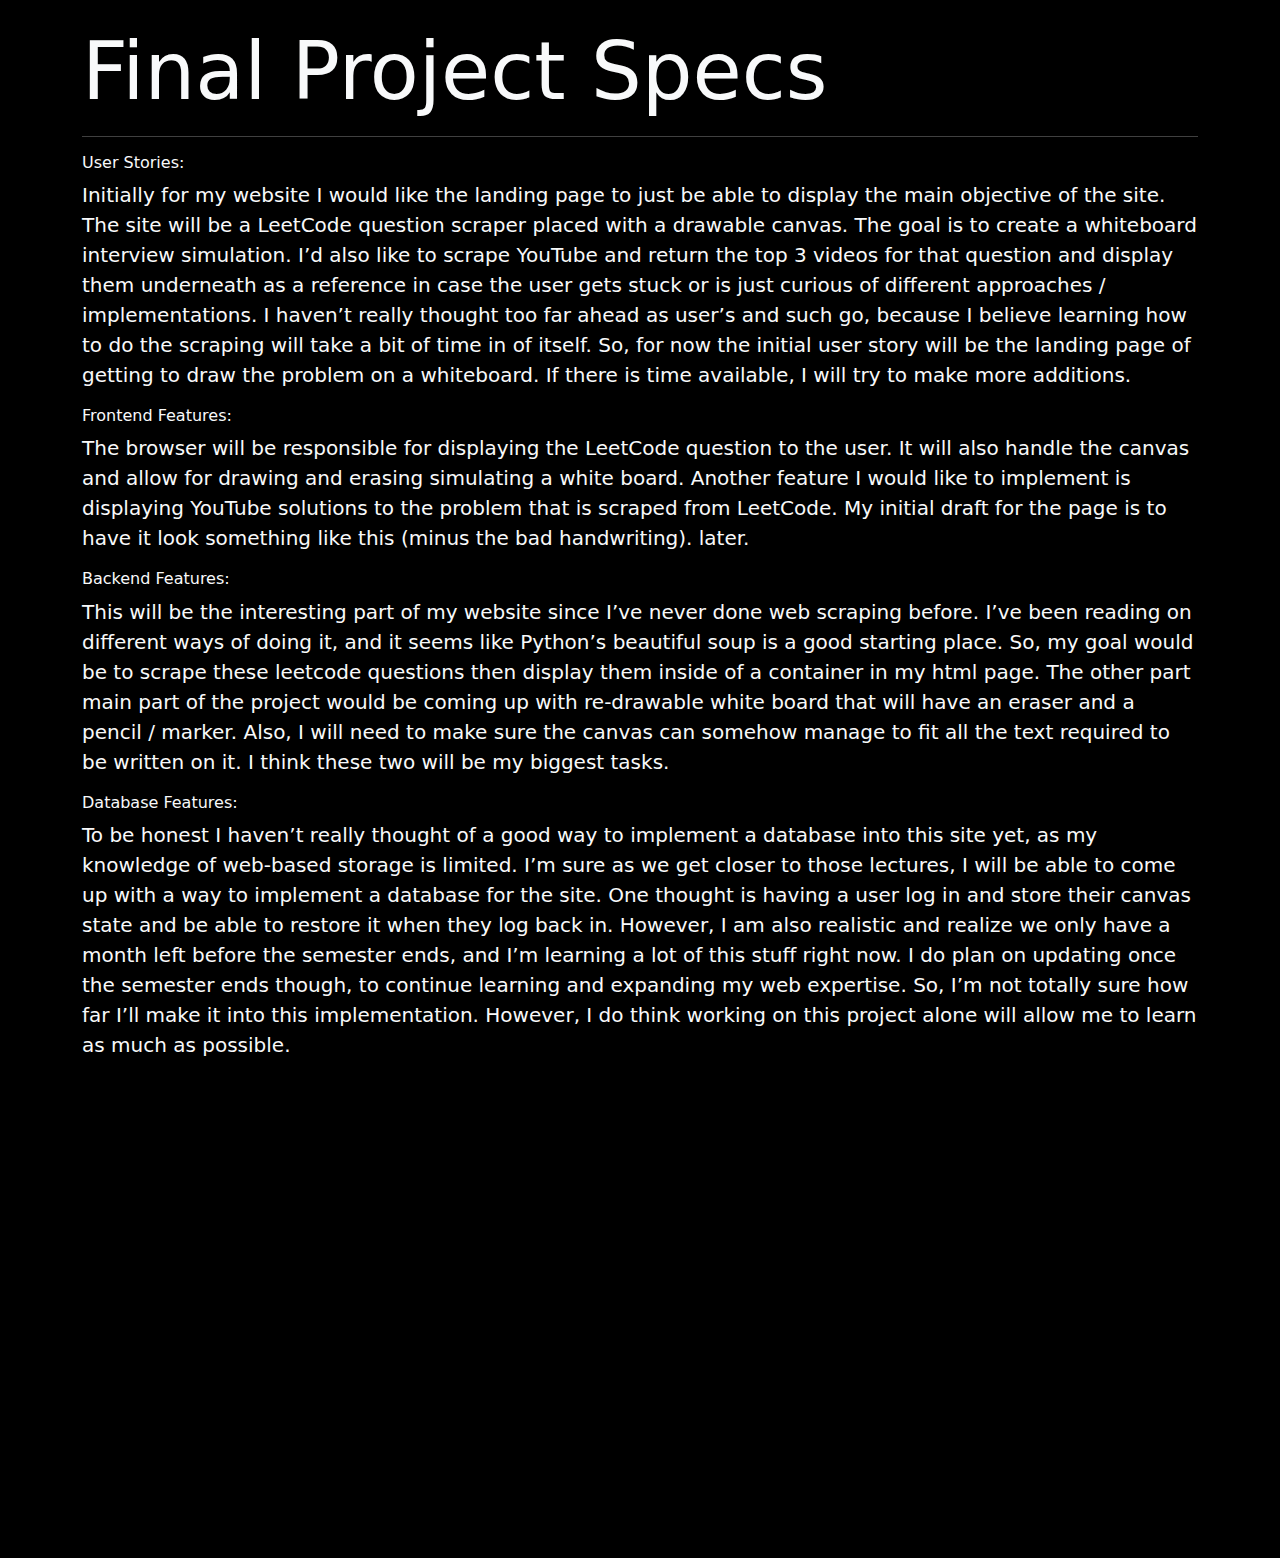
<file: articles/article-05.html>
<html>
    <head>
        <link rel="icon" href="../assets/icon.png">
        <title>Roy Perez</title>
        <!-- Required meta tags -->
        <meta charset="utf-8">
        <meta name="viewport" content="width=device-width, initial-scale=1">

        <!-- Bootstrap CSS -->
        <link rel="stylesheet" href="../styles/bootstrap.min.css">
        <link rel="stylesheet" href="../styles/bootstrap-icons.css">

        <!--Custom CSS-->
        <link rel="stylesheet" href="../styles/stylesheet.css">
    </head>
    <body class="background-color">

        <div class='container mb-5'>
            <h1 class='display-1 mt-4 text-light'> Final Project Specs </h1>
            <hr>
            <p>
                <article class="text-light lead">
                    <h6>User Stories:</h6>
                    <p>
                        Initially for my website I would like the landing page to just be able to display the main objective of the site. The site will be a LeetCode question scraper placed with a drawable canvas. The goal is to create a whiteboard interview simulation. I’d also like to scrape YouTube and return the top 3 videos for that question and display them underneath as a reference in case the user gets stuck or is just curious of different approaches / implementations. I haven’t really thought too far ahead as user’s and such go, because I believe learning how to do the scraping will take a bit of time in of itself. So, for now the initial user story will be the landing page of getting to draw the problem on a whiteboard. If there is time available, I will try to make more additions. 
                    </p>
                    <h6>Frontend Features:</h6>
                    <p>
                        The browser will be responsible for displaying the LeetCode question to the user. It will also handle the canvas and allow for drawing and erasing simulating a white board. Another feature I would like to implement is displaying YouTube solutions to the problem that is scraped from LeetCode. My initial draft for the page is to have it look something like this (minus the bad handwriting). later.    
                    </p>
                    <h6>Backend Features:</h6>
                    <p>
                       This will be the interesting part of my website since I’ve never done web scraping before. I’ve been reading on different ways of doing it, and it seems like Python’s beautiful soup is a good starting place. So, my goal would be to scrape these leetcode questions then display them inside of a container in my html page. The other part main part of the project would be coming up with re-drawable white board that will have an eraser and a pencil / marker. Also, I will need to make sure the canvas can somehow manage to fit all the text required to be written on it. I think these two will be my biggest tasks.  
                    </p>
                    <h6>Database Features:</h6>                    
                    <p>
                       To be honest I haven’t really thought of a good way to implement a database into this site yet, as my knowledge of web-based storage is limited. I’m sure as we get closer to those lectures, I will be able to come up with a way to implement a database for the site. One thought is having a user log in and store their canvas state and be able to restore it when they log back in. However, I am also realistic and realize we only have a month left before the semester ends, and I’m learning a lot of this stuff right now. I do plan on updating once the semester ends though, to continue learning and expanding my web expertise. So, I’m not totally sure how far I’ll make it into this implementation. However, I do think working on this project alone will allow me to learn as much as possible.   
                    </p>
                </article>
            </p>
        </div>
       
       <div class='text-center'>
            <iframe width="750" height="450" src="https://www.youtube.com/embed/ng2o98k983k" title="YouTube video player" frameborder="0" allow="accelerometer; autoplay; clipboard-write; encrypted-media; gyroscope; picture-in-picture" allowfullscreen></iframe>
       </div>   

        <!--  Bootstrap Bundle with Popper -->
        <script src="../scripts/bootstrap.bundle.min.js"></script>
    </body>

</html>
</file>
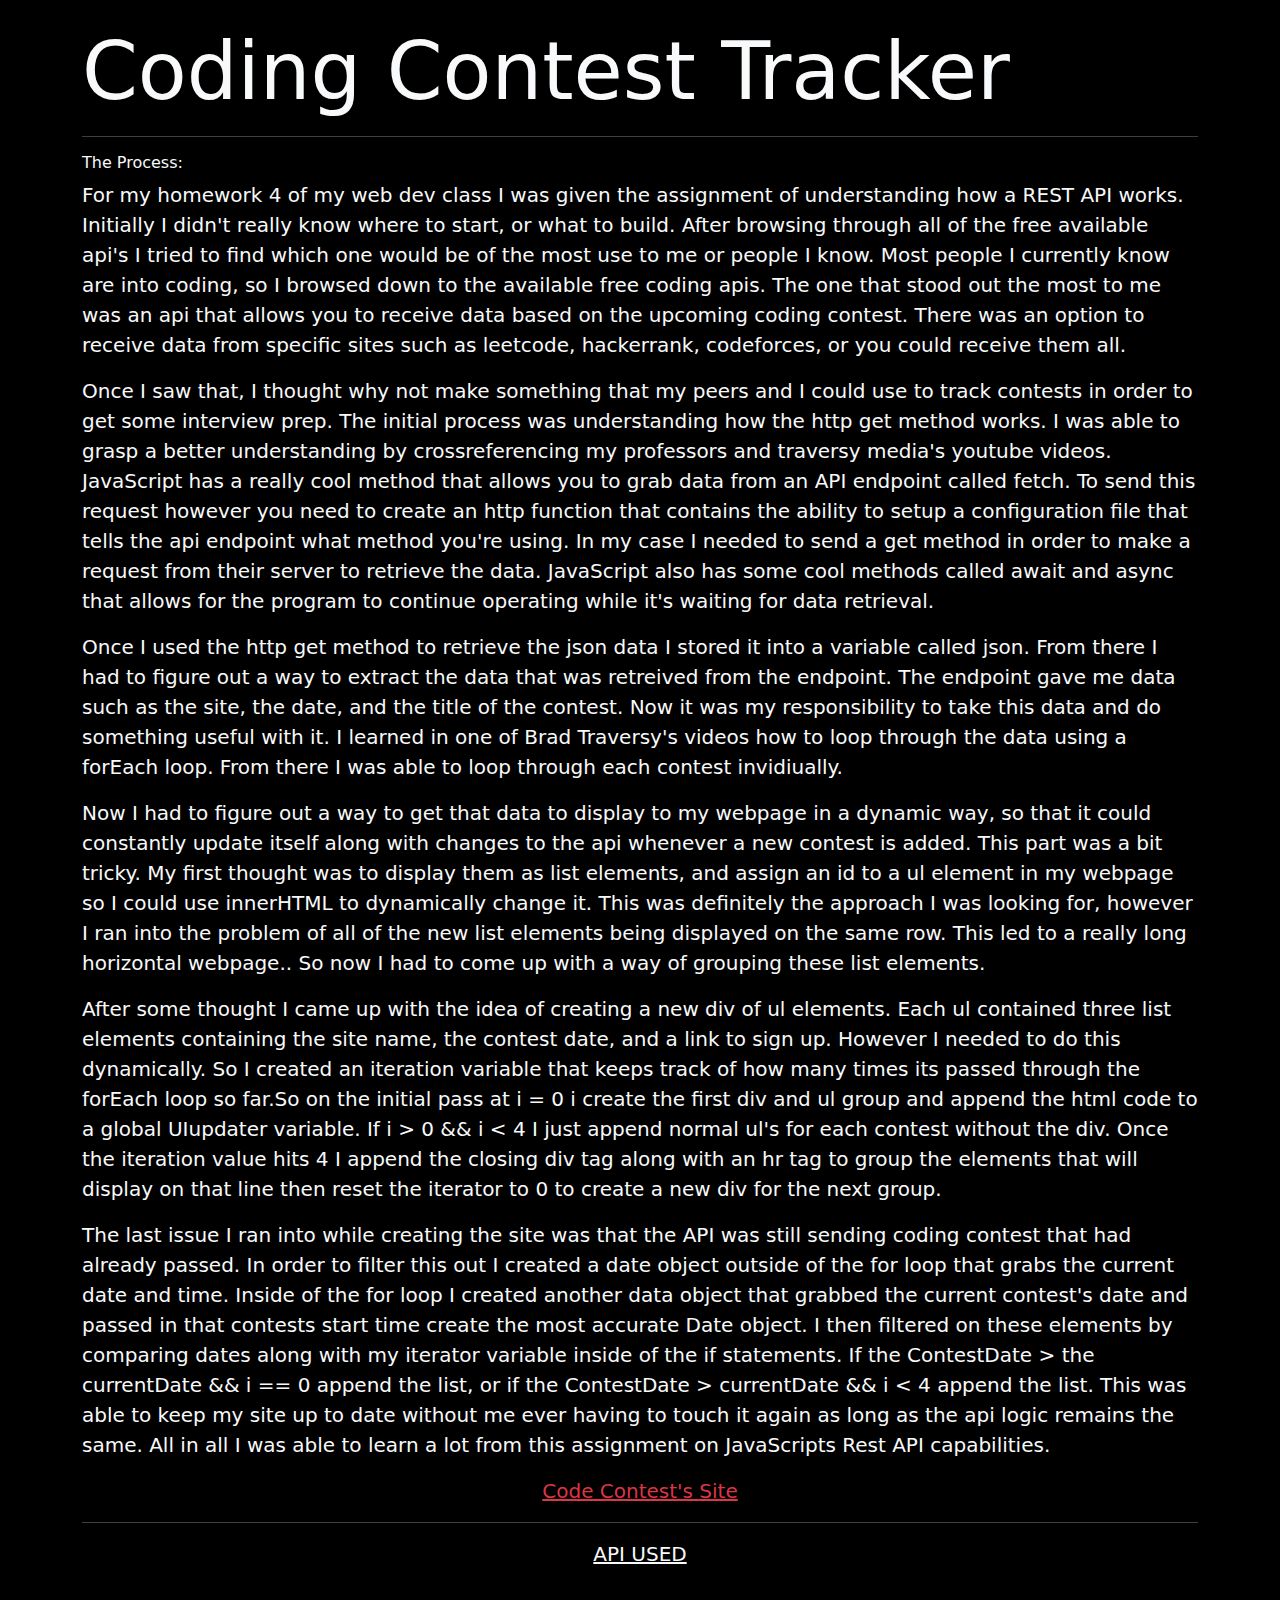
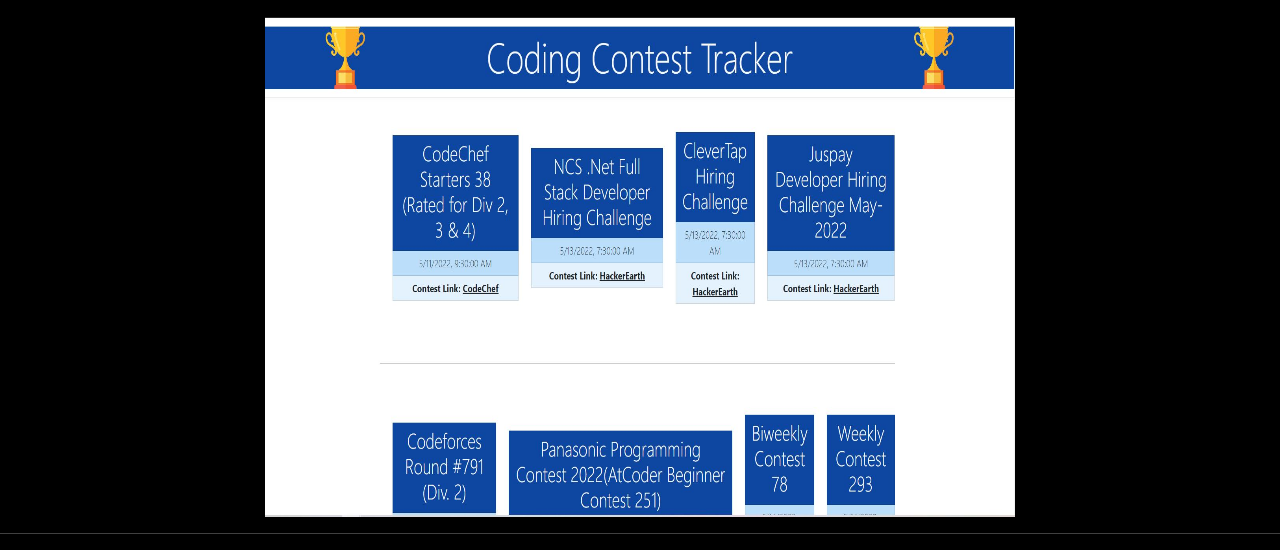
<file: articles/article-06.html>
<html>
    <head>
        <link rel="icon" href="../assets/icon.png">
        <title>Roy Perez</title>
        <!-- Required meta tags -->
        <meta charset="utf-8">
        <meta name="viewport" content="width=device-width, initial-scale=1">

        <!-- Bootstrap CSS -->
        <link rel="stylesheet" href="../styles/bootstrap.min.css">
        <link rel="stylesheet" href="../styles/bootstrap-icons.css">

        <!--Custom CSS-->
        <link rel="stylesheet" href="../styles/stylesheet.css">
    </head>
    <body class="background-color">

        <div class='container mb-5'>
            <h1 class='display-1 mt-4 text-light'> Coding Contest Tracker </h1>
            <hr>
            <p>
                <article class="text-light lead">
                    <h6>The Process:</h6>
                    <p>
                       For my homework 4 of my web dev class I was given the assignment of understanding how a REST API works. Initially I didn't really know where to start, or what to build. After browsing through all of the free available api's I tried to find which one would be of the most use to me or people I know. Most people I currently know are into coding, so I browsed down to the available free coding apis. The one that stood out the most to me was an api that allows you to receive data based on the upcoming coding contest. There was an option to receive data from specific sites such as leetcode, hackerrank, codeforces, or you could receive them all. 
                    </p>
                    <p>
                       Once I saw that, I thought why not make something that my peers and I could use to track contests in order to get some interview prep. The initial process was understanding how the http get method works. I was able to grasp a better understanding by crossreferencing my professors and traversy media's youtube videos. JavaScript has a really cool method that allows you to grab data from an API endpoint called fetch. To send this request however you need to create an http function that contains the ability to setup a configuration file that tells the api endpoint what method you're using. In my case I needed to send a get method in order to make a request from their server to retrieve the data. JavaScript also has some cool methods called await and async that allows for the program to continue operating while it's waiting for data retrieval.  
                   </p>
                     <p>
                       Once I used the http get method to retrieve the json data I stored it into a variable called json. From there I had to figure out a way to extract the data that was retreived from the endpoint. The endpoint gave me data such as the site, the date, and the title of the contest. Now it was my responsibility to take this data and do something useful with it. I learned in one of Brad Traversy's videos how to loop through the data using a forEach loop. From there I was able to loop through each contest invidiually.
                   </p>
                    <p>
                       Now I had to figure out a way to get that data to display to my webpage in a dynamic way, so that it could constantly update itself along with changes to the api whenever a new contest is added. This part was a bit tricky. My first thought was to display them as list elements, and assign an id to a ul element in my webpage so I could use innerHTML to dynamically change it. This was definitely the approach I was looking for, however I ran into the problem of all of the new list elements being displayed on the same row. This led to a really long horizontal webpage.. So now I had to come up with a way of grouping these list elements. 
                   </p>
                    <p>
                       After some thought I came up with the idea of creating a new div of ul elements. Each ul contained three list elements containing the site name, the contest date, and a link to sign up. However I needed to do this dynamically. So I created an iteration variable that keeps track of how many times its passed through the forEach loop so far.So on the initial pass at i = 0 i create the first div and ul group and append the html code to a global UIupdater variable. If i > 0 && i < 4 I just append normal ul's for each contest without the div. Once the iteration value hits 4 I append the closing div tag along with an hr tag to group the elements that will display on that line then reset the iterator to 0 to create a new div for the next group. 
                   </p>
                    <p>
                       The last issue I ran into while creating the site was that the API was still sending coding contest that had already passed. In order to filter this out I created a date object outside of the for loop that grabs the current date and time. Inside of the for loop I created another data object that grabbed the current contest's date and passed in that contests start time create the most accurate Date object. I then filtered on these elements by comparing dates along with my iterator variable inside of the if statements. If the ContestDate > the currentDate && i == 0 append the list, or if the ContestDate > currentDate && i < 4 append the list. This was able to keep my site up to date without me ever having to touch it again as long as the api logic remains the same. All in all I was able to learn a lot from this assignment on JavaScripts Rest API capabilities. 
                   </p>
                   <div class="text-center">
                        <a class="text-danger" href="https://perezroyjr.github.io/Code-Contests/">Code Contest's Site</a>
                   </div>
                   <hr>
                   <div class="text-center">
                        <a class="text-light" href="https://kontests.net/api/">API USED</a>
                   </div>    
                </article>
            </p>
        </div>
       
       <div class='text-center'>
            <img src="../assets/Capture.JPG" width="750" height="500">
       </div>   

       <hr>
        <!--  Bootstrap Bundle with Popper -->
        <script src="../scripts/bootstrap.bundle.min.js"></script>
    </body>

</html>
</file>
<file: styles/stylesheet.css>
.background-color{
	background-color: black;
}

#text {
	text-shadow: 2px 2px 5px rgba(0,0,0,0.8);
}


.fade-in {
	animation: fadeIn 25s;

}

@keyframes fadeIn{
	from{
		opacity:  0;
	}

	to{
		opacity:  1;
	}
}

.fade-out {
	animation: fadeIn 25s;

}

@keyframes fadeOut{
	from{
		opacity:  1;
	}

	to{
		opacity:  0;
	}
}

.card-img{
 	 
 	 max-width: 50%;
  	 height: auto;
  	 width: 500px;
  	 height: 300px;
  	 background-color: transparent;
  	 border: none;
}

.about-img{
 	 
 	 max-width: 100%;
  	 height: auto;
  	 background-color: transparent;
  	 border: none;
}

.icon-images{
 	 
 	 width: 350px;
   	 background-color: transparent;
  	 border: none;
}


hr {
	color: white;
}
@media (max: 575.98px) {
.wrap {
	display: flex;
	flex-wrap: wrap;
	justify-content: center !important;
	}	

}


@media only screen and (min-width: 992px) {
  .navbar1 .navbar-nav1 .nav-item1 .nav-link1 {
    padding: 0 0.5em;
  }
  .navbar1 .navbar-nav1 .nav-item:not(:last-child) .nav-link1 {
    border-right: 2px solid #FFFFFF;
  }
}



.remove-underline {
			text-decoration: none;

}
</file>
